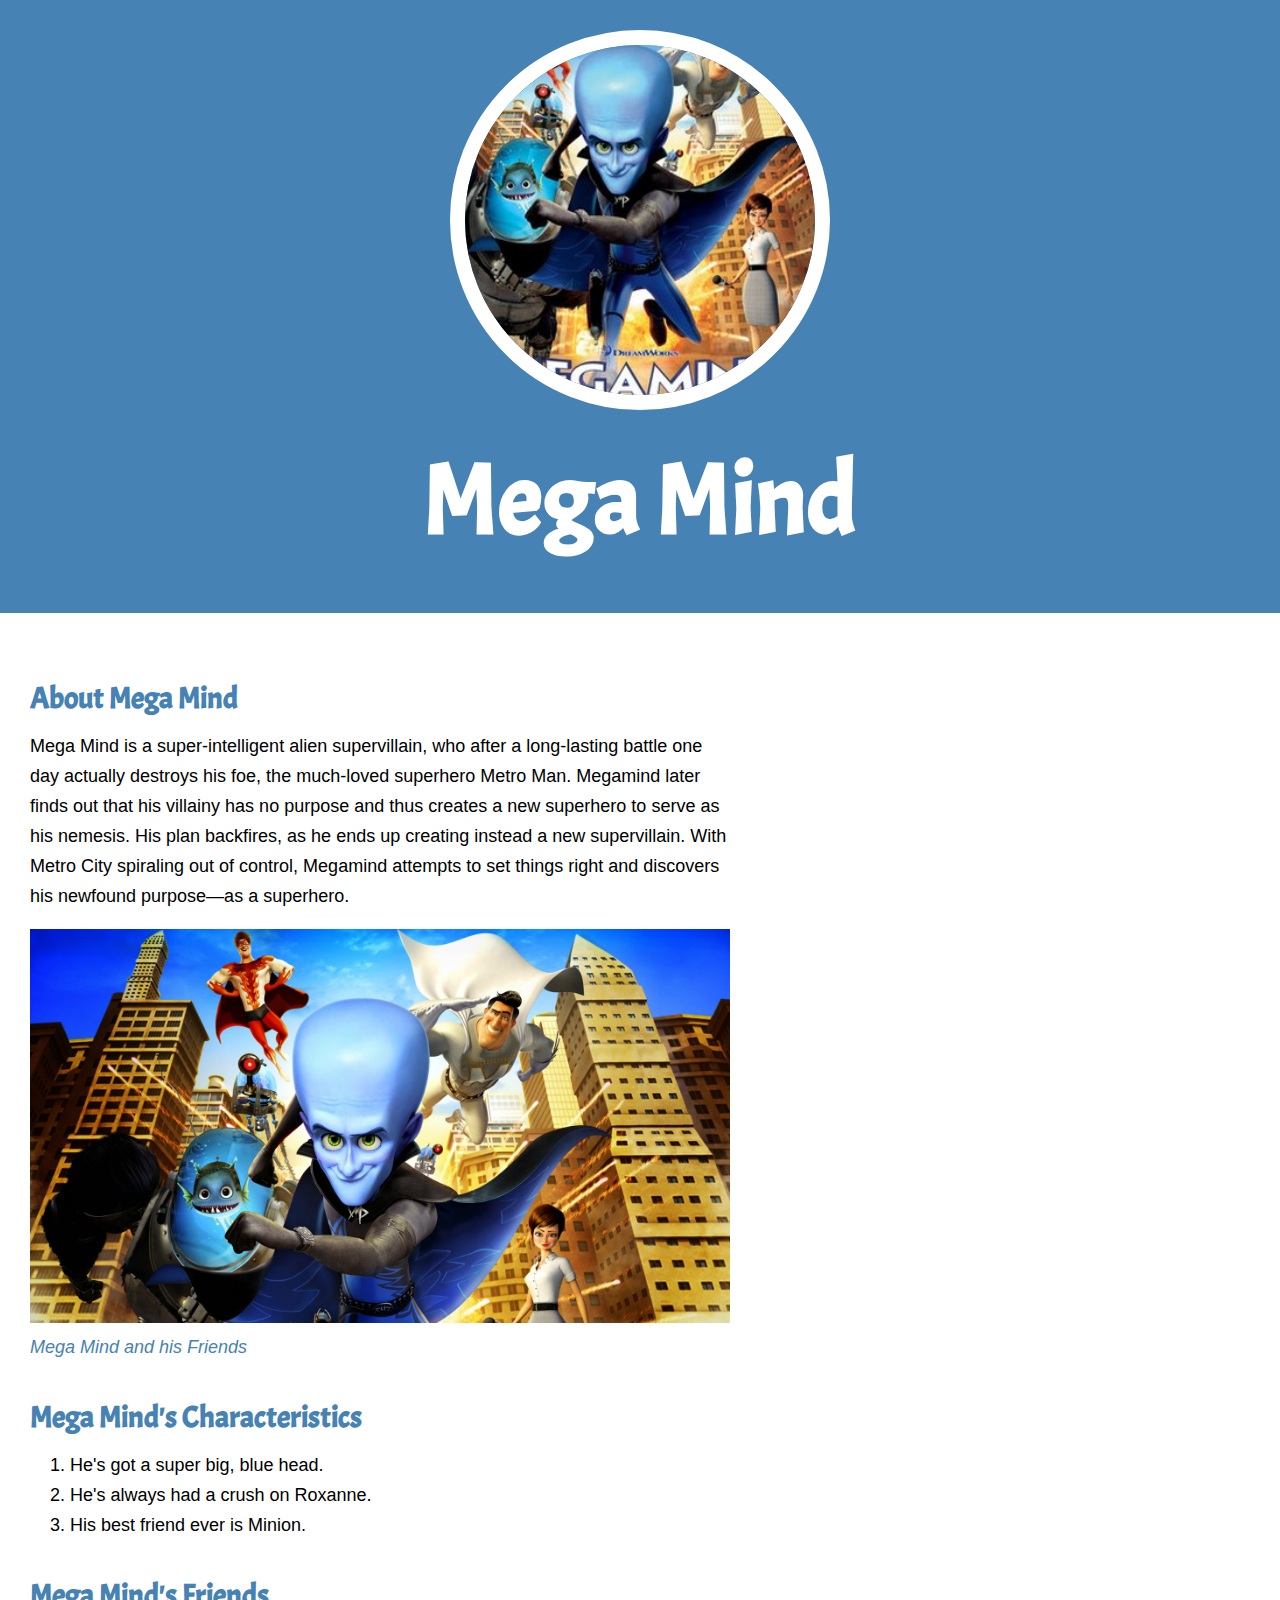
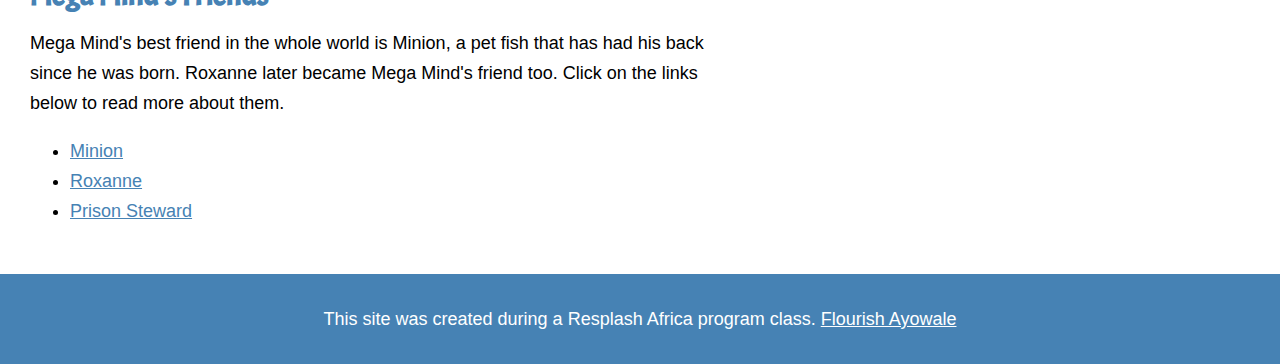
<file: index.html>
<!DOCTYPE html>
<html>
<head>
	<title>Mega Mind!</title>
	<link rel="icon" href="img/megamind-avatar.jpeg">
	<link href="https://fonts.googleapis.com/css?family=Acme&display=swap" rel="stylesheet">
	<link rel="stylesheet" type="text/css" href="css/heroo.css">
</head>
<body>
	<!-- header element -->

	<header>
		<img src="img/megamind-avatar.jpeg">
		<h1>Mega Mind</h1>
	</header>

	<!-- main element -->
	<main>
		<h2>About Mega Mind</h2>
		<p>Mega Mind is a super-intelligent alien supervillain, who after a long-lasting battle one day actually destroys his foe, the much-loved superhero Metro Man. Megamind later finds out that his villainy has no purpose and thus creates a new superhero to serve as his nemesis. His plan backfires, as he ends up creating instead a new supervillain. With Metro City spiraling out of control, Megamind attempts to set things right and discovers his newfound purpose—as a superhero.</p>
		<img src="img/megamind-bigger.jpeg">
		<p class="caption">Mega Mind and his Friends</p>
		<h2>Mega Mind's Characteristics</h2>
		<ol>
			<li>He's got a super big, blue head.</li>
			<li>He's always had a crush on Roxanne.</li>
			<li>His best friend ever is Minion.</li>
		</ol>
		
		<!-- Friends -->

		<h2>Mega Mind's Friends</h2>
		<p>Mega Mind's best friend in the whole world is Minion, a pet fish that has had his back since he was born. Roxanne later became Mega Mind's friend too. Click on the links below to read more about them.</p>
		<ul>
			<li><a target="_blank" href="https://dreamworks.fandom.com/wiki/Minion">Minion</a></li>
			<li><a target="_blank" href="https://mega-mind.fandom.com/wiki/Roxanne_Ritchi">Roxanne</a></li>
			<li><a target="_blank" href="https://mega-mind.fandom.com/wiki/Roxanne_Ritchi">Prison Steward</a></li>
		</ul>
	</main>
	<footer>
		<p>This site was created during a Resplash Africa program class. <a target="_blank" href="https:nurtureplacenigeria.com">Flourish Ayowale</a></p>
	</footer>
</body>
</html>
</file>
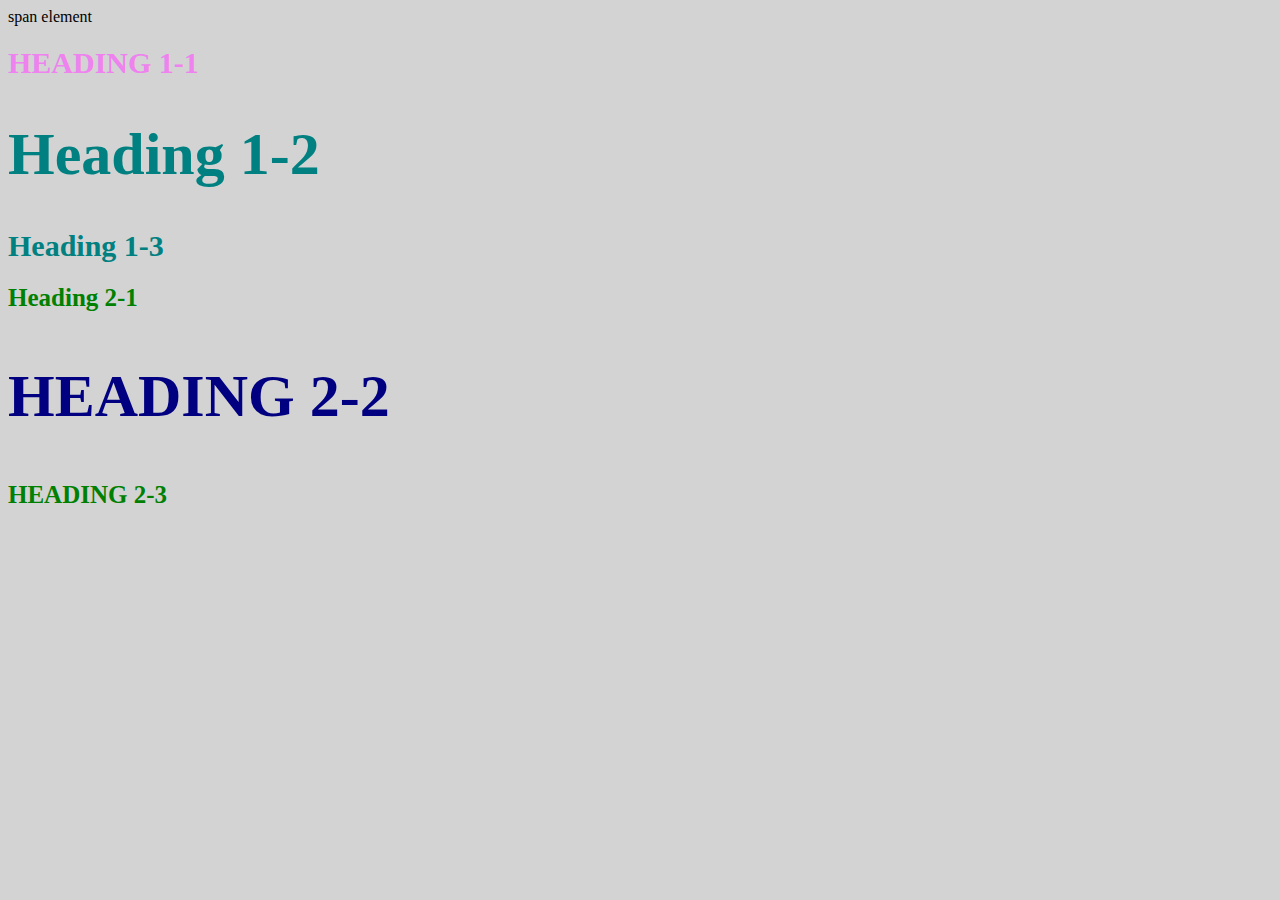
<file: style list.html>
<!DOCTYPE html>
<html>
<head>
	<title>Style Test. Why is this offline</title>
	<link rel="stylesheet" type="text/css" href="css/test.css">
</head>
<body>
	<span>span element</span>
	<h1 class="uppercase"><span>Heading 1-1</h1>
	<h1 class="big">Heading 1-2</h1>
	<h1>Heading 1-3</h1>
	<h2>Heading 2-1</h2>
	<h2 class="big uppercase">Heading 2-2</h2>
	<h2 class="uppercase">Heading 2-3</h2>

</body>
</html>
</file>
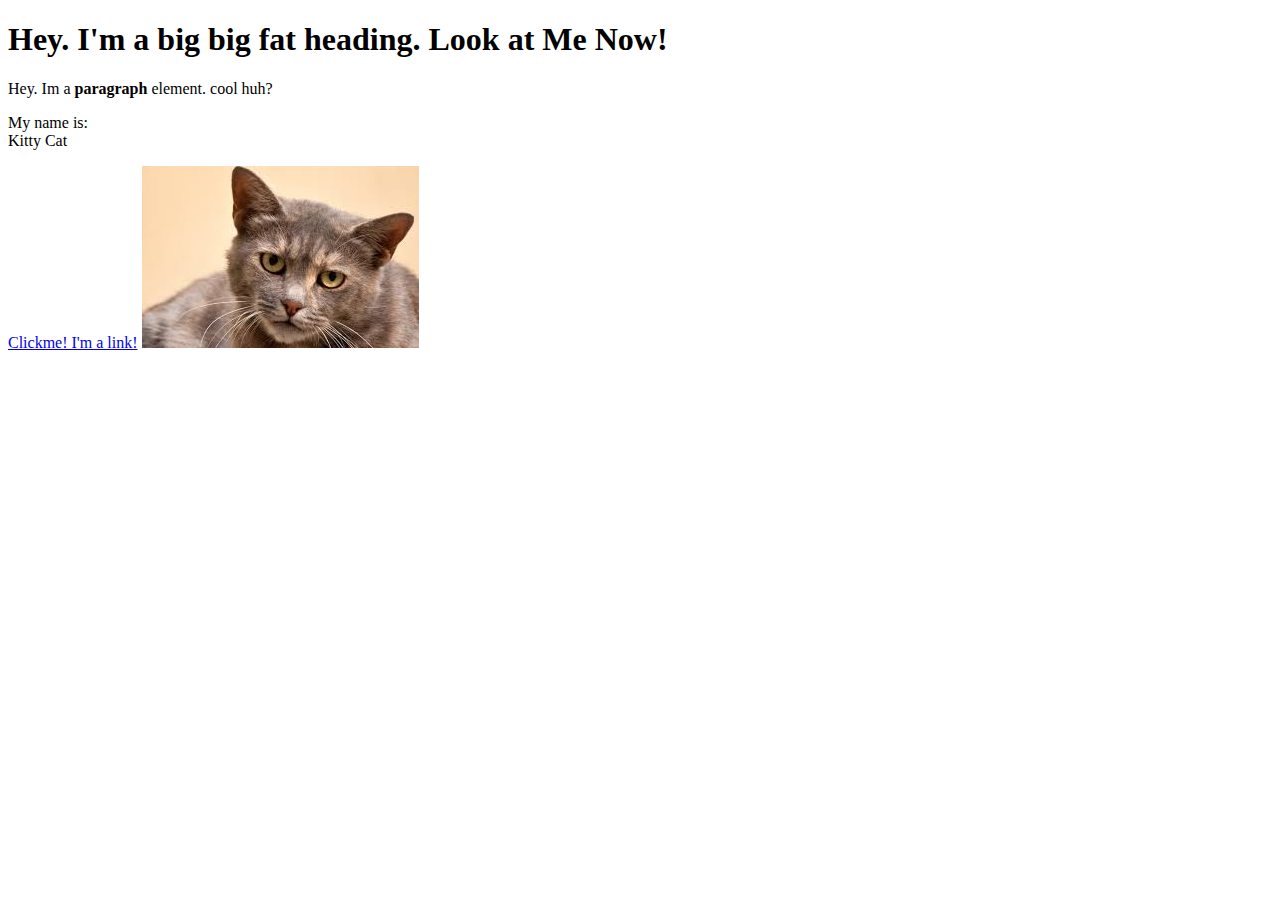
<file: testt.html>
<!DOCTYPE html>
<html>
<head>
	<title>Test Page</title>
</head>
<body>


	</html>
	<h1>Hey. I'm a big big fat heading. Look at Me Now!</h1>
	<p>Hey. Im a <b>paragraph</b> element. cool huh?</p>
	<p>My name is:<br>
	Kitty Cat</p>
	<a href="https://google.com" target="_blank" title="Let's go to Google">Clickme! I'm a link!</a>
	<img src="img/cat.jpeg">
	</body>
</html>
</file>
<file: css/heroo.css>
body{
	margin: 0;
	font-family: Helvetica, Arial, sans-serif;
	font-size: 18px;
	line-height: 30px;

}

header{
	background-color: steelblue;
	text-align: center;
	padding-bottom: 30px;
	padding-top: 30px;
	font-family: Helvetica, Arial, sans-serif;
}
h1, h2 {
	font-family: 'Acme', sans-serif;
}
header h1{
	color: white;
	font-size: 100px; 
}

header img{
	border-radius: 200px;
	width: 350px;
	border: 15px solid white
}
main{
	max-width: 700px;
	margin: 10px;
	padding: 20px;
}
main img{
	max-width: 100%
}
h2{
	font-size: 30px;
	color: steelblue;
	margin: 40px 0 10px;
}

a{
	color: steelblue;
}

a:hover{
	background-color: salmon;
}
footer{
	background-color: steelblue;
	color: white;
	text-align: center;
	padding: 30px;
	font-size: 18px;

}

footer p{
	margin: 0;
}
footer a{
	color: white;
}
footer a:hover{
	color: white;
	opacity: .5;
	background-color: transparent;
}
p.caption{
	color: steelblue;
	font-style: italic;
	margin-top: 0;
}
</file>
<file: css/test.css>
body{
	background-color: lightgrey;
}
h1{

font-size: 30px; 
color: teal;
}
h2{
font-size: 25px;
color: red;
}
h2{
color: green;
}
.big{
font-size: 60px;

}
.uppercase{
text-transform: uppercase;
}
.big.uppercase{
color: navy;
}
h1 span{
color: violet;
}
</file>
